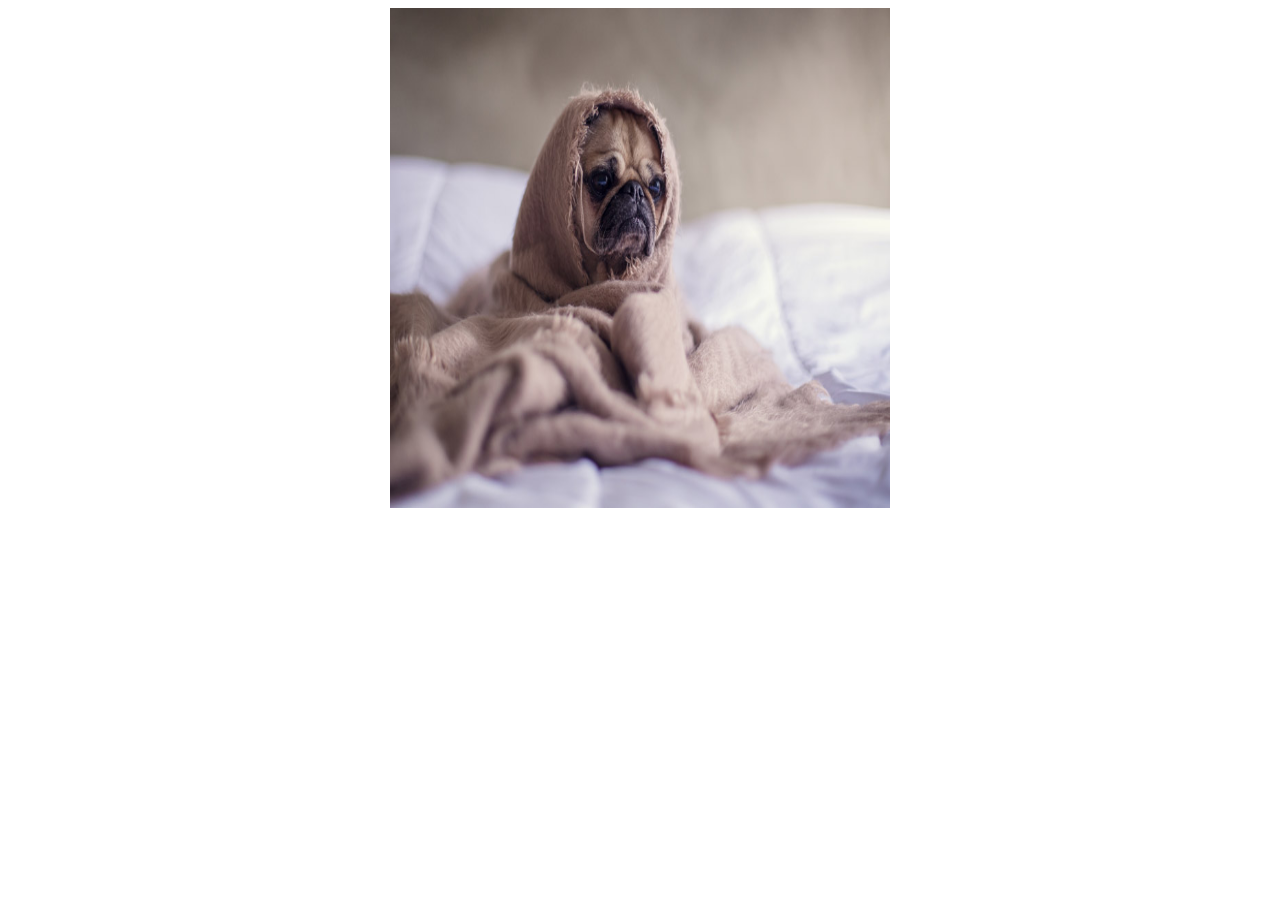
<file: exercitiu-2-1/index.html>
<!DOCTYPE html>
<html lang="en">
<head>
    <meta charset="UTF-8">
    <meta name="viewport" content="width=device-width, initial-scale=1.0">
    <title>Document</title>
    <link rel="stylesheet" href="style.css">
</head>
<body>
    <div class = "photo-container">
        <img src="/exercitiu/images/2-3.jpg" alt="" class = "image">
        <div class = "overlay">
            <h3>Titlu</h3>
            <p>Lorem ipsum dolor sit amet</p>
            <a href="#" class = "button">Download</a>
        </div>
    </div>
</body>
</html>
</file>
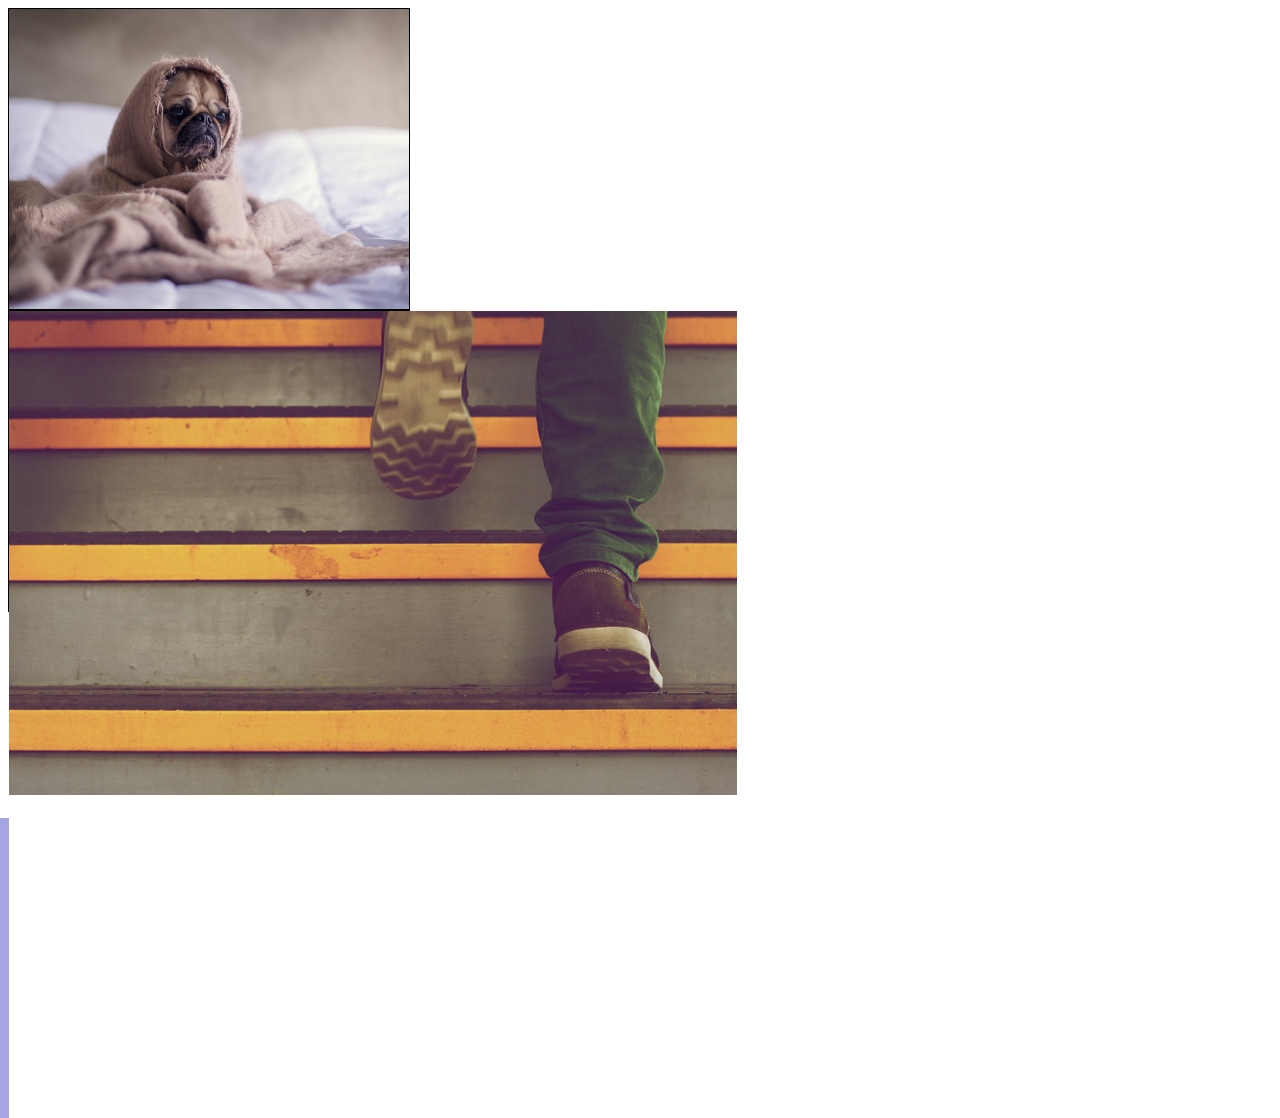
<file: exercitiu-2/index.html>
<!DOCTYPE html>
<html lang="en">
<head>
    <meta charset="UTF-8">
    <meta name="viewport" content="width=device-width, initial-scale=1.0">
    <title>Document</title>
    <link rel="stylesheet" href="style.css">
</head>
<body>
    <!-- <div class = "photo-container-one">
        <img src="/exercitiu/images/2-3.jpg" class="image-one">
        <div class = "overlay-one">
            <h3>Forest</h3>
            <p>Aenean lacinia bibendum nulla sed consectetur. Fusce dapibus, tellus ac cursus commodo.</p>
  
        </div>
        <a href="#" class="button-1">download</a>
    </div> -->

    <div class="photo-container-one">
        <div class="photo">
          <div class="photo-overlay">
              <h3>Petunia the Pug</h3>
              <p>Aenean lacinia bibendum nulla sed consectetur. Fusce dapibus, tellus ac cursus commodo.</p>
            </div>
            <img src="/exercitiu/images/2-3.jpg" class="img">	
        </div>
        <a href="#" class="button">download</a>
    </div>


    <div class="photo-container-two">
        <div class="photo-two slide">
          <img src="/exercitiu/images/3-3.jpg" alt="Going step by step" class = "image-two">	
          <div class="photo-overlay-two">
              <h3>Step by Step</h3>
              <p>Aenean lacinia bibendum nulla sed consectetur. Fusce dapibus, tellus ac cursus commodo.</p>
              <a href="#" class="button">download</a>
            </div>
        </div>
    </div>	

</body>
</html>
</file>
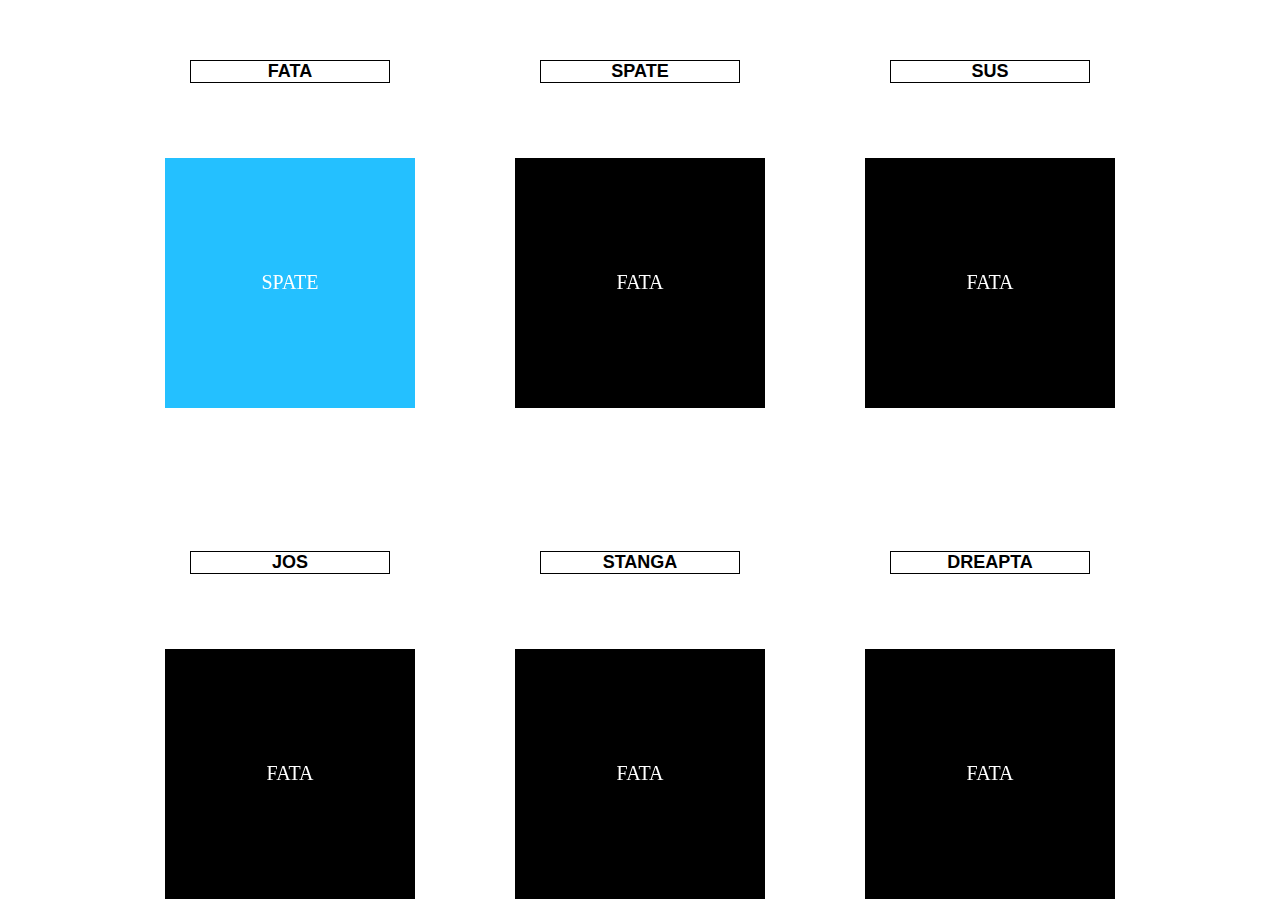
<file: exercitiu-3-1/index.html>
<!DOCTYPE html>
<html lang="en">
<head>
    <meta charset="UTF-8">
    <meta name="viewport" content="width=device-width, initial-scale=1.0">
    <title>Document</title>
    <link rel="stylesheet" href="style.css">
</head>
<body>
    <div class = "cube-grid">
        <div>
            <p class="text">FATA</p>
            <div class="container">
                <div class = "cube action-front">
                    <div class="face sus"> SUS</div>
                    <div class="face fata">FATA</div>
                    <div class="face jos">JOS</div>
                    <div class="face stanga">STANGA</div>
                    <div class="face dreapta">DREAPTA</div>
                    <div class="face spate">SPATE</div>
                </div> 
            </div>
        </div>
        <div>
            <p class="text">SPATE</p>
            <div class="container">
                <div class = "cube action-back">
                    <div class="face sus"> SUS</div>
                    <div class="face fata">FATA</div>
                    <div class="face jos">JOS</div>
                    <div class="face stanga">STANGA</div>
                    <div class="face dreapta">DREAPTA</div>
                    <div class="face spate">SPATE</div>
                </div> 
            </div>
        </div>
       <div>
            <p class="text">SUS</p>
            <div class="container"> 
                <div class = "cube action-top">
                    <div class="face sus"> SUS</div>
                    <div class="face fata">FATA</div>
                    <div class="face jos">JOS</div>
                    <div class="face stanga">STANGA</div>
                    <div class="face dreapta">DREAPTA</div>
                    <div class="face spate">SPATE</div>
                </div> 
            </div>
       </div>
       <div>
            <p class="text">JOS</p>
            <div class="container"> 
                <div class = "cube action-bottom">
                    <div class="face sus"> SUS</div>
                    <div class="face fata">FATA</div>
                    <div class="face jos">JOS</div>
                    <div class="face stanga">STANGA</div>
                    <div class="face dreapta">DREAPTA</div>
                    <div class="face spate">SPATE</div>
                </div> 
            </div>
       </div>
       <div>
            <p class="text">STANGA</p>
            <div class="container"> 
                <div class = "cube action-left">
                    <div class="face sus"> SUS</div>
                    <div class="face fata">FATA</div>
                    <div class="face jos">JOS</div>
                    <div class="face stanga">STANGA</div>
                    <div class="face dreapta">DREAPTA</div>
                    <div class="face spate">SPATE</div>
                </div> 
            </div>
       </div>
       <div>     
            <p class="text">DREAPTA</p> 
            <div class="container"> 
                <div class = "cube action-right">
                    <div class="face sus"> SUS</div>
                    <div class="face fata">FATA</div>
                    <div class="face jos">JOS</div>
                    <div class="face stanga">STANGA</div>
                    <div class="face dreapta">DREAPTA</div>
                    <div class="face spate">SPATE</div>
                </div> 
            </div>
       </div>
    </div>
</body>
</html>
</file>
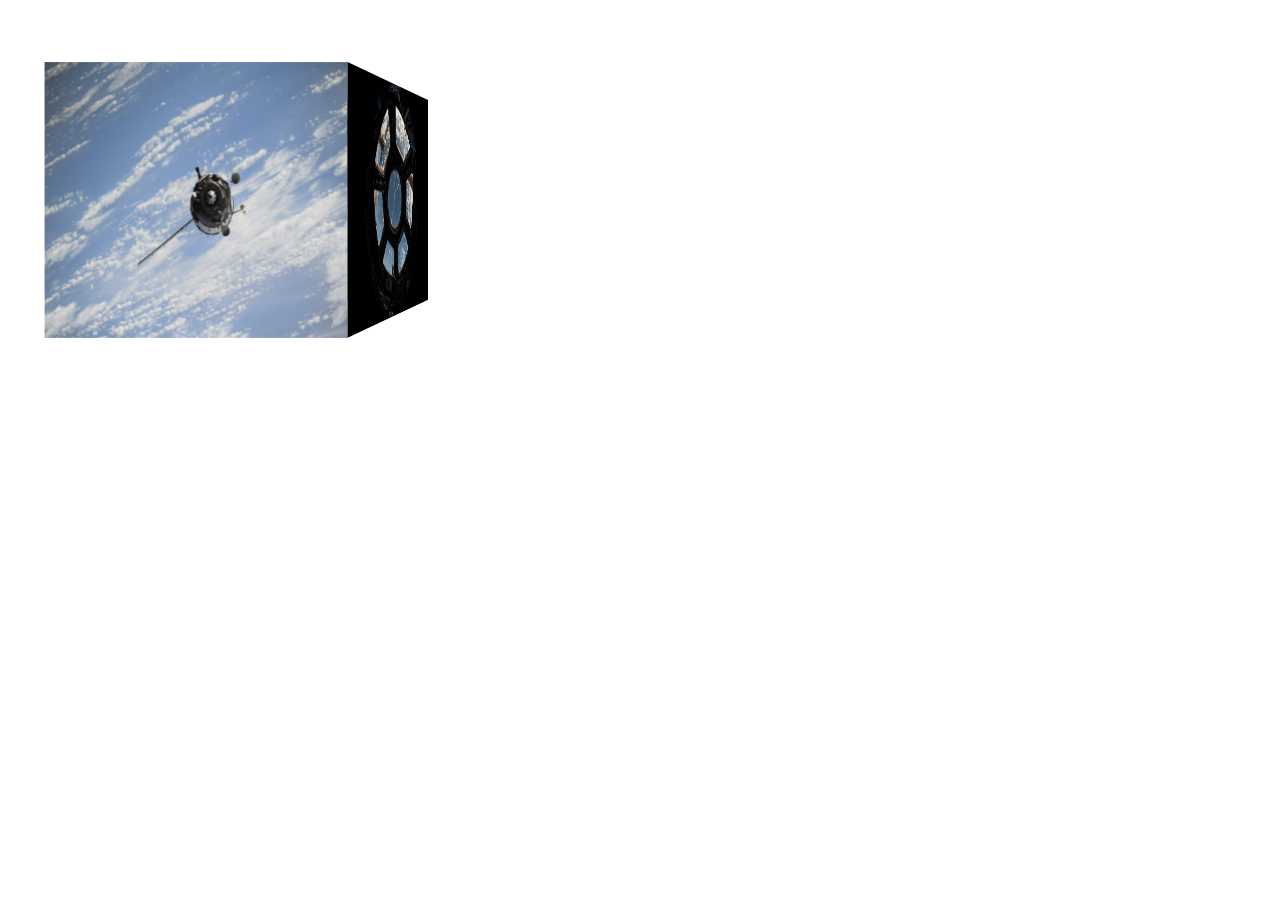
<file: exercitiu-3/index.html>
<!DOCTYPE html>
<html lang="en">
<head>
    <meta charset="UTF-8">
    <meta name="viewport" content="width=device-width, initial-scale=1.0">
    <title>Document</title>
    <link rel="stylesheet" href="style.css">
</head>
<body>
	<div class="cube-container">
        <div class="photo-cube">
            <img class="front" src="photos/1.jpg" alt="">
            <div class="back">
              <h3>Earth from Space</h3>
              <p>Aenean lacinia bibendum nulla sed consectetur. Fusce dapibus, tellus ac cursus commodo.</p>
                <a href="#" class="button">download</a>
            </div>
            <img class="left" src="photos/2.jpg" alt="">
            <img class="right" src="photos/3.jpg" alt="">
        </div>
    </div>	




    <div>

    </div>

</body>
</html>
</file>
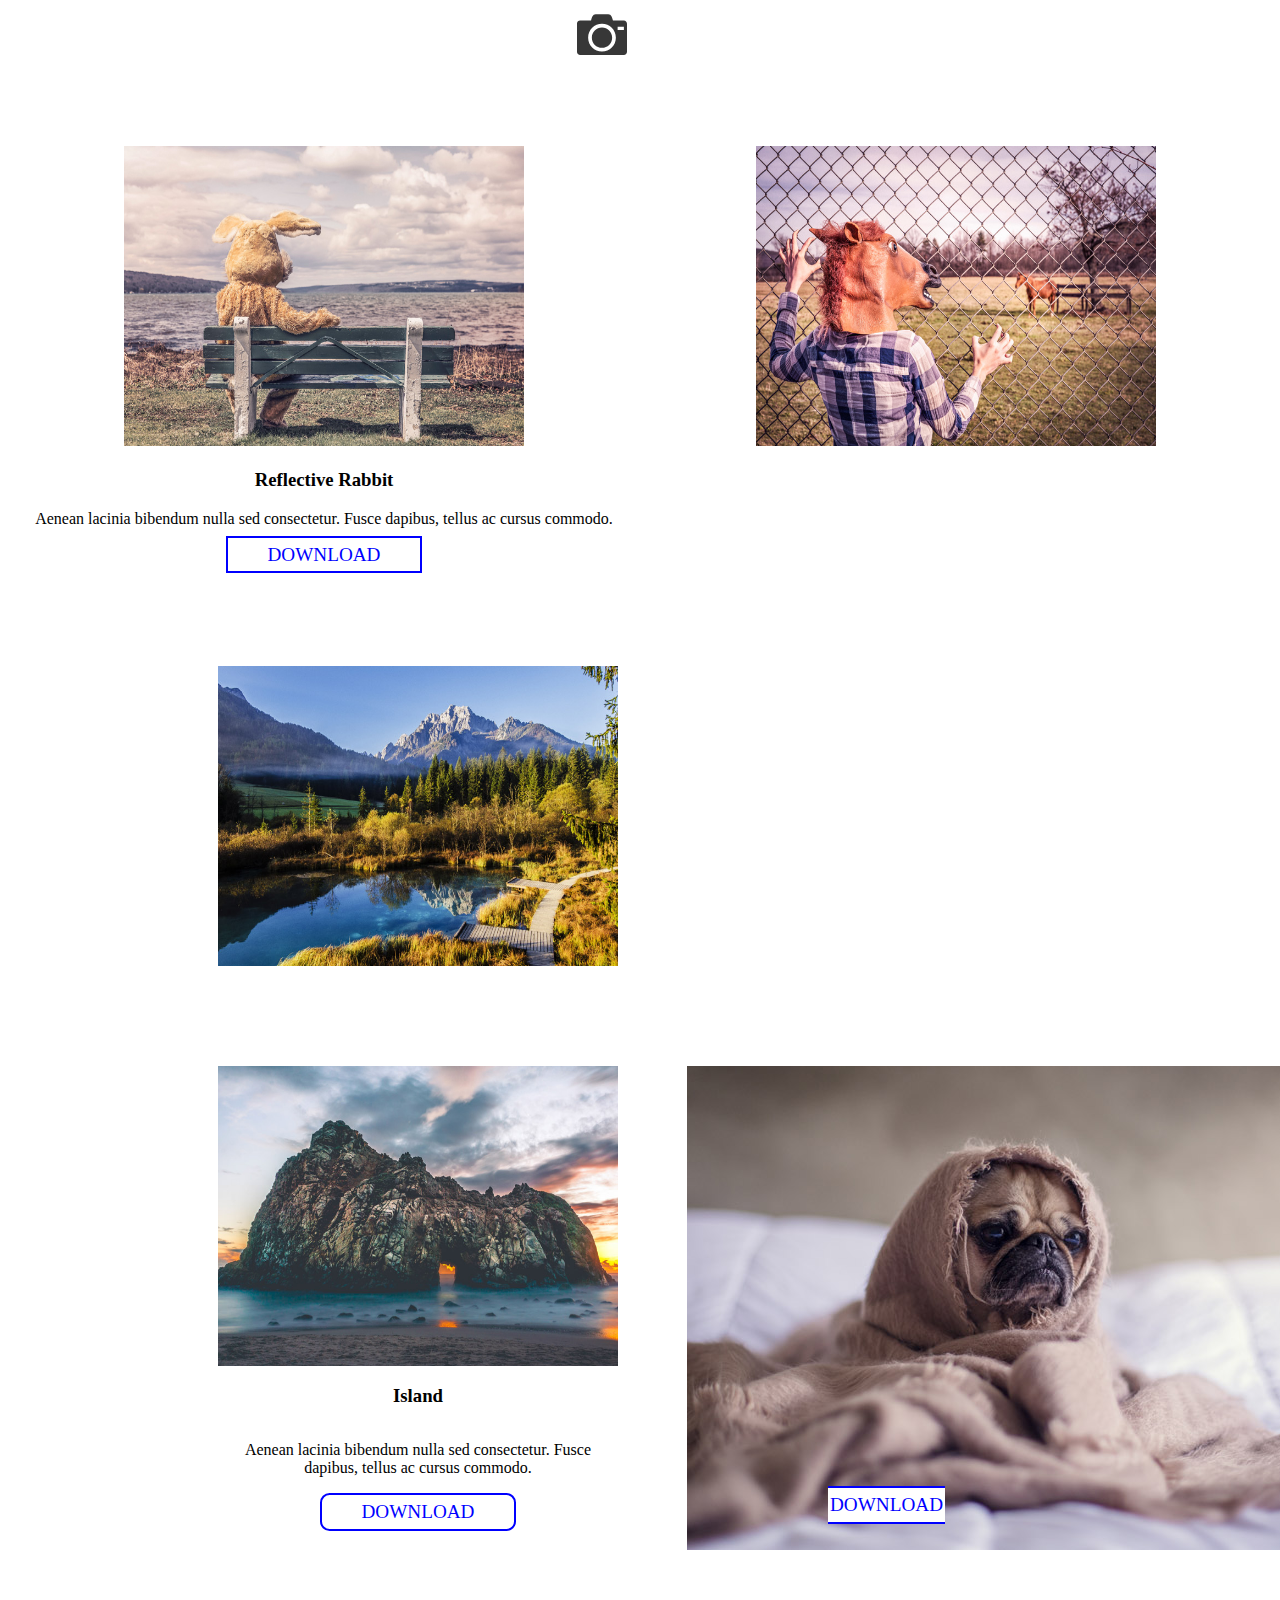
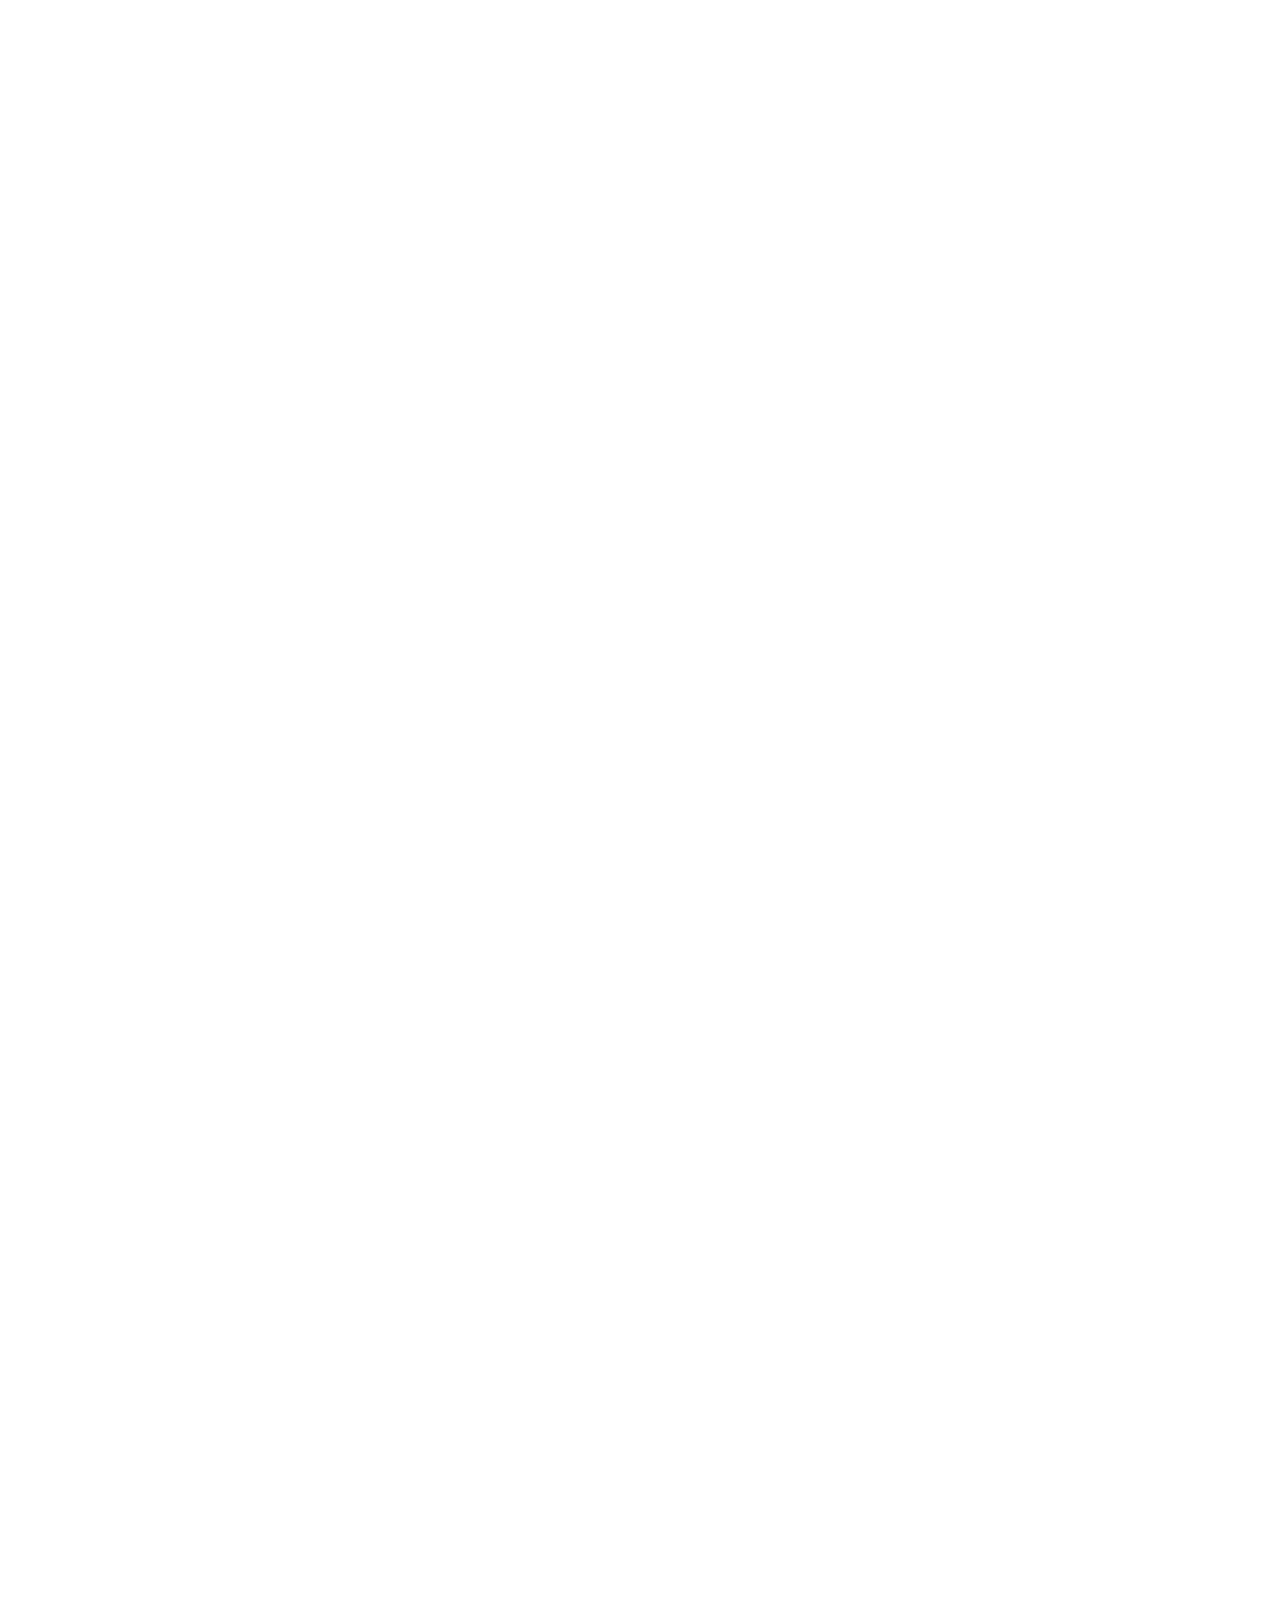
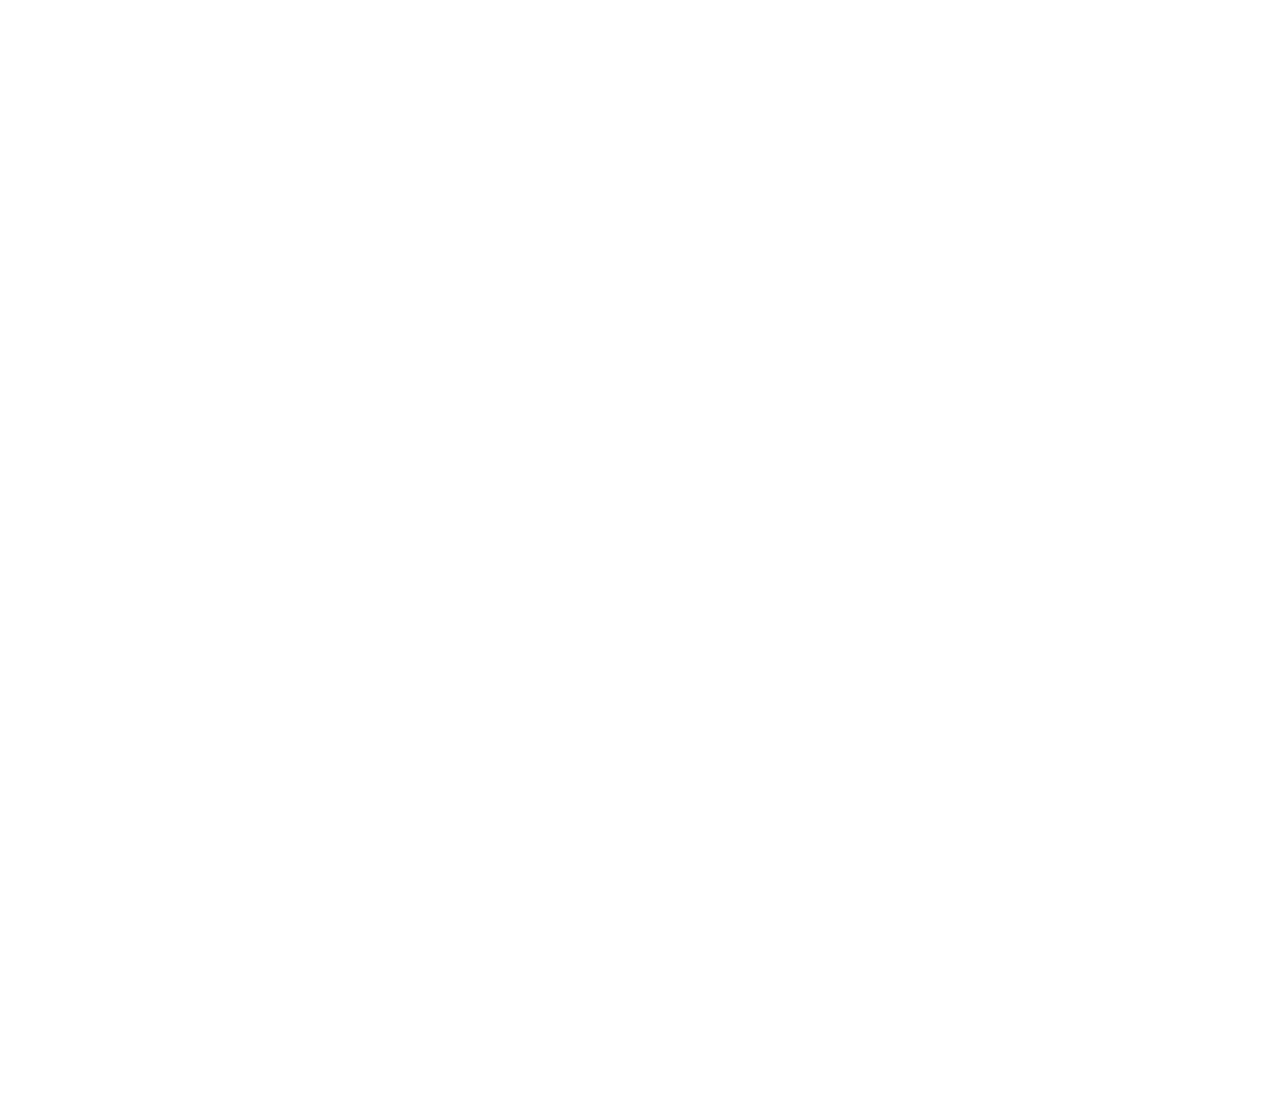
<file: exercitiu/index.html>
<!DOCTYPE html>
<html lang="en">
<head>
    <meta charset="UTF-8">
    <meta name="viewport" content="width=device-width, initial-scale=1.0">
    <title>Document</title>
    <link rel="stylesheet" href="style.css">
</head>
<body class = "body">
   <header class = "main-header">
        <img src="images/camera.svg" class = "header-image">
   </header>
    <main class= "main-container">
        <div class = "exemplu-unu">
            <div class="photo-container-one">
                <img src="images/1.jpg" alt="" class = "img-one">	
                <h3>Reflective Rabbit</h3>
                <p>Aenean lacinia bibendum nulla sed consectetur. Fusce dapibus, tellus ac cursus commodo.</p>
                  <a href="#" class="button-ex1">download</a>
              </div>




              <div class="photo-container-two">
                <img src="images/4.jpg" alt="" class="photo-container-two-card photo-container-two-image">
                 <div class="photo-container-two-card photo-container-two-overlay">
                    <h3>Reflective Rabbit</h3>
                    <p>Aenean lacinia bibendum nulla sed consectetur. Fusce dapibus, tellus ac cursus commodo.</p>
                 </div>
                 <a href="#" class="button-ex1">download</a>
              </div>
               
        </div>
        <div class = "exemplu-doi">
            <div class = "photo-container-three"> 
                <img src="images/2.jpg" alt="" class="photo-container-three-card photo-container-three-image">
                <div class="photo-container-three-card photo-container-three-overlay">
                   <h3>Forest</h3>
                   <p>Aenean lacinia bibendum nulla sed consectetur. Fusce dapibus, tellus ac cursus commodo.</p>
                    <a href="#" class="button-ex2">download <span class = "icon"></span></a>
                </div>
            </div>
        </div>
        <div class = "exemplu-trei">
            <div class = "photo-container-four"> 
                <img src="images/1-3.jpg" alt="" class="photo-container-four-image">
                <h3>Island</h3>
                <p>Aenean lacinia bibendum nulla sed consectetur. Fusce dapibus, tellus ac cursus commodo.</p>
                <a href="#" class="button-ex3-1">download <span class = "icon"></span></a>
            </div>
            <div class = "photo-container-five">
                <div class = "container-five-boundaries">
                    <img src="images/2-3.jpg" alt="" class="photo-container-five-card photo-container-five-image">
                    <div class="photo-container-five-card photo-container-five-overlay">
                       <h3>Forest</h3>
                       <p>Aenean lacinia bibendum nulla sed consectetur. Fusce dapibus, tellus ac cursus commodo.</p>
                    </div>
                </div>
       
                <a href="#" class="button-ex3-2">download</a>
            </div>
          
     
        </div>
    </main>

</body>
</html>
</file>
<file: exercitiu-2-1/style.css>
.photo-container {
    display: block;
    width: 500px;
    height: 500px;
    overflow: hidden;
    position: relative;

    margin: auto;
}
.overlay {
    display: block;
    width: 100%;
    height: 100%;
    position: absolute;
    right:100%;
    top:0;
    background-color: blue;

    transition: all 1s ease-in-out ;
}
.image {
    display: block;
    width: 100%;
    height: 100%;
}

.photo-container:hover .overlay{
    transform: translateX(100%);
}
</file>
<file: exercitiu-2/style.css>
/* 
.image-one {
    width: 400px;
    height: 300px;
    transition: transform 1s;
    transform-origin: (0,0);
}
.overlay-one {
    background-color: rgba(0, 0, 0, 0.248);
    position: relative;
    text-align: center;
    color: white;
    opacity: 0%;
    transition: opacity 0.3s ease-in;
}
.photo-card-one {
    position: absolute;
    width: 400px;
    height: 300px;
}
.overlay-one:hover {
    opacity: 100%;
}
.photo-container-one:hover .image-one {
    transform: scale(1.2);
} */

.photo-container-one {
    display: block;
    width: 400px;
    height: 300px;
    overflow: hidden;
    border: 1px solid;
}
.img {
    width: 400px;
    height: 300px;

}
.photo {
    width: 400px;
    height: 300px;
    position: relative;
    transition: transform 0.3s;
}
.photo-overlay {
    width: 400px;
    height: 300px;  
    position: absolute;
    background-color: rgba(0, 0, 0, 0.391);
    text-align: center;
    color: white;
    opacity: 0%;
    transition: opacity 0.2s, transform 0.2s;
}
.photo:hover{
    transform: scale(1.2,1.2);
}
.photo-overlay:hover {
    opacity: 100%;
    transform: scale(0.9,0.9);
    
}
.button {
    background-color: blue;
    color: white;
    text-decoration: none;
    text-transform: uppercase;
    font-size: larger;
    padding: 6px 40px 6px 40px;
    border-radius: 0.5em;

}

.photo-container-two {
    display: block;
    width: 400px;
    height: 300px;
    overflow: hidden;
    border: 1px solid;
}


.photo-overlay-two {
    width: 400px;
    height: 300px;  
    position: relative;
    background-color: rgb(165, 165, 228);
    text-align: center;
    color: white; 
}
.photo-two {
    width: 400px;
    height: 300px;
    position: absolute;
}
.slide .image-two {
	transition: transform .6s ease-out;
}
.slide .photo-overlay-two {
    transition: transform .6s ease-out;
}

.slide .photo-overlay-two {
	transform: translateX(-100%);
}

.slide:hover .photo-overlay-two {
	transform: translateX(0);
}

.slide:hover img {
	transform: translateX(100%); 
}
</file>
<file: exercitiu-3-1/style.css>
body{
    display: flex;
    height: 100vh;
    display: flex;
    justify-content: center;
    align-items:center;
    flex-direction: column;
    gap:100px;
}

.container{
    width: 200px;
    height: 200px;
    perspective: 500px;
}
.cube {
    position: relative;
    width: 200px;
    height: 200px;
    transform-style: preserve-3d;
    transition: transform 1s ease-in;
}
.face{
    width: 100%;
    height: 100%;
    position: absolute;
    color: white;
    display: flex;
    justify-content: center;
    align-items: center;
}
.text {
    text-align: center;
    font-size: large;
    font-weight: bolder;
    font-family: 'Segoe UI', Tahoma, Geneva, Verdana, sans-serif;
    border: solid black 1px;
    margin-bottom: 100px;
}
.cube-grid {
    display: grid;
    grid-template-columns: 1fr 1fr 1fr;
    gap: 150px;
}

.sus{
    background-color: red;
    transform: translateY(-100px) rotateX(90deg);
}
.jos{
    background-color: rosybrown;
    transform: translateY(100px) rotateX(-90deg)
}
.fata{
    background-color: black;
    transform: translateZ(100px);
}
.stanga {
    background-color: yellowgreen;
    transform: translateX(-100px) rotateY(-90deg);
}
.dreapta{
    background-color: rgb(106, 10, 115);
    transform: translateX(100px) rotateY(90deg) ;
}
.spate{
    background-color: #24c0ff;
    transform: translateZ(-100px) rotateY(180deg);

}

.action {
	width: 200px;
	height: 80px;
	cursor:pointer;
}
.action-text {
    font-size: xx-large;
    text-align: center;
    color: white;
}

.action-front {
    transform: rotateY(180deg);
}
.action-front:hover {
    transform: rotateY(0deg);
}

.action-back:hover {
    transform: rotateY(180deg);
}
.action-top:hover {
    transform: rotateX(-90deg);
}
.action-bottom:hover {
    transform: rotateX(90deg);
}
.action-left:hover {
    transform: rotateY(90deg);
}
.action-right:hover {
    transform: rotateY(-90deg);
}
</file>
<file: exercitiu-3/style.css>
.button {
    background-color: blue;
    color: white;
    text-decoration: none;
    text-transform: uppercase;
    font-size: larger;
    padding: 6px 40px 6px 40px;
    border-radius: 0.5em;
}
.cube-container {
	perspective: 800px;
    position: relative;
}
.photo-cube {
	transition: transform 2s ease-in-out;
	width: 220px;
	height: 200px;
    margin: 100px 0 0 200px;
	transform-style: preserve-3d;
}
.photo-cube:hover {
	transform: rotateY(-270deg);
}
.front {
	width: 100%;
	height: 100%;
	display: block;
	position: absolute;
	background-color: white;
}
.back {
	width: 100%;
	height: 100%;
	display: block;
	position: absolute;
    transform: rotateY(270deg);
	transform-origin: center left;
}
.left{
    width: 100%;
	height: 100%;
	display: block;
	position: absolute;
    transform: rotateY(-270deg);
	transform-origin: top right;
}
.right {
	width: 100%;
	height: 100%;
	display: block;
	position: absolute;
    transform:rotateY(180deg) translateZ(-220px);
}
</file>
<file: exercitiu/style.css>
.body {
    display: grid;
    grid-template-rows: 1fr 10fr 10fr 10fr;
}
.header-image {
    margin-left: 45%;
    transition: transform 0.5s;
    width: 50px;
}
.header-image:hover {
    transform: rotate(-20deg);
}
.exemplu-unu {
    display: grid;
    grid-template-columns: 1fr 1fr;
}
.img-one {
    width: 400px;
    height: 300px;
}
.photo-container-one {
    text-align: center;
}
.button-ex1 {
    background-color: white;
    border: 2px solid blue;
    color: blue;
    text-decoration: none;
    text-transform: uppercase;
    font-size: larger;
    padding: 6px 40px 6px 40px;
    transition: all 1s;
}
.button-ex1:hover {
    background-color: blue;
    color: white;
    border: none;
    border-radius: 5em;
}

.exemplu-doi {
    display: block;
    height: 300px;
}
.photo-container-two {
    display: flex;
	flex-direction: column;
	align-items: center;
}
.photo-container-two-overlay {
    opacity: 0%;
    text-align: center;
    color: white;
    background-color: rgba(0, 0, 0, 0.395);
    position: relative;
    transition: opacity 0.5s ease-in;
}
.photo-container-two-card{
    position: absolute;
    width: 400px;
    height: 300px;
}
.photo-container-two-image {
    display: block;
    width: 400px;
    height: 300px;
}
.photo-container-two-overlay:hover {
    opacity: 100%;
}

.photo-container-three {
    display: flex;
	flex-direction: column;
	align-items: start;
    margin: 100px 0 0 210px;
}
.photo-container-three-overlay {
    opacity: 0%;
    text-align: center;
    color: white;
    background-color: rgba(0, 0, 0, 0.395);
    position: relative;
    transition: opacity 0.5s ease-in;
}
.photo-container-three-card{
    width: 400px;
    height: 300px;
    position: absolute;

}
.photo-container-three-image {
    display: block;
}
.photo-container-three-overlay:hover {
    opacity: 100%;
}
.button-ex2 {
    background-color: blue;
    color: white;
    text-decoration: none;
    text-transform: uppercase;
    font-size: larger;
    padding: 6px 40px 6px 40px;
    transition: all 200ms;
    border-radius: 5em;
    position: relative;
}
.icon {
    background-image: url(images/download.svg);
    width: 18px;
    height: 18px;
    position: absolute;
    opacity: 0%;
    transition: opacity 0.5s ease-in, transform 1s ease-out;
    left: 50%;
}
.button-ex2:hover {
    border: 2px solid rgba(255, 255, 255, 0.733);
}
.button-ex2:hover .icon {
    opacity: 100%;
    transform: translate(65px);
}


.exemplu-trei {
    display: grid;
    grid-template-columns: 1fr 1fr 1fr;
    overflow: hidden;
}
.button-ex3-1 {
    background-color: white;
    color: blue;
    border: 2px solid blue;
    text-decoration: none;
    text-transform: uppercase;
    font-size: larger;
    padding: 6px 40px 6px 40px;
    transition: all 300ms;
    border-radius: 0.5em;
    position: relative;
}
.button-ex3-1:hover {
    background-color: blue;
    color: white;
}

.photo-container-four {
    display: flex;
	flex-direction: column;
	align-items: center;
    margin: 100px 0 0 210px;
    text-align: center;
}
.photo-container-four-image {
    display: block;
    width: 400px;
    height: 300px;
    transition: all 0.2s ease-in;
}
.photo-container-four-image:hover {
    transform: rotate(-5deg) scale(1.1,1.1);
}


.photo-container-five {
    display: flex;
	flex-direction: column;
	align-items: center;
    margin: 100px 0 0 210px;
    text-align: center;
    overflow: hidden;

}
.container-five-boundaries {
    display: block;
    width: 400px;
    height: 300px;
    overflow: hidden;
}
.button-ex3-2 {
    background-color: white;
    color: blue;
    border: 2px solid blue;
    text-decoration: none;
    text-transform: uppercase;
    font-size: larger;
    padding: 6px 40px 6px 40px;
    transition: all 300ms;
    border-radius: 0.5em;
    position: relative;
    margin-top: 120px;
}
.button-ex3-2:hover {
    background-color: blue;
    color: white;
}
.photo-container-five-overlay {
    opacity: 0%;
    text-align: center;
    color: white;
    background-color: rgba(0, 0, 0, 0.395);
    position: relative;
    transition: opacity 0.5s ease-in;
}
.photo-container-five-card{
  
    position: absolute;
}
.photo-container-five-image {
    display: block;
    transition: transform 1s;
    transform-origin: 10% 10%;
}
.photo-container-five-overlay:hover {
    opacity: 100%;
}
.container-five-boundaries:hover .photo-container-five-image {
    transform: scale(1.2);

   
}
</file>
